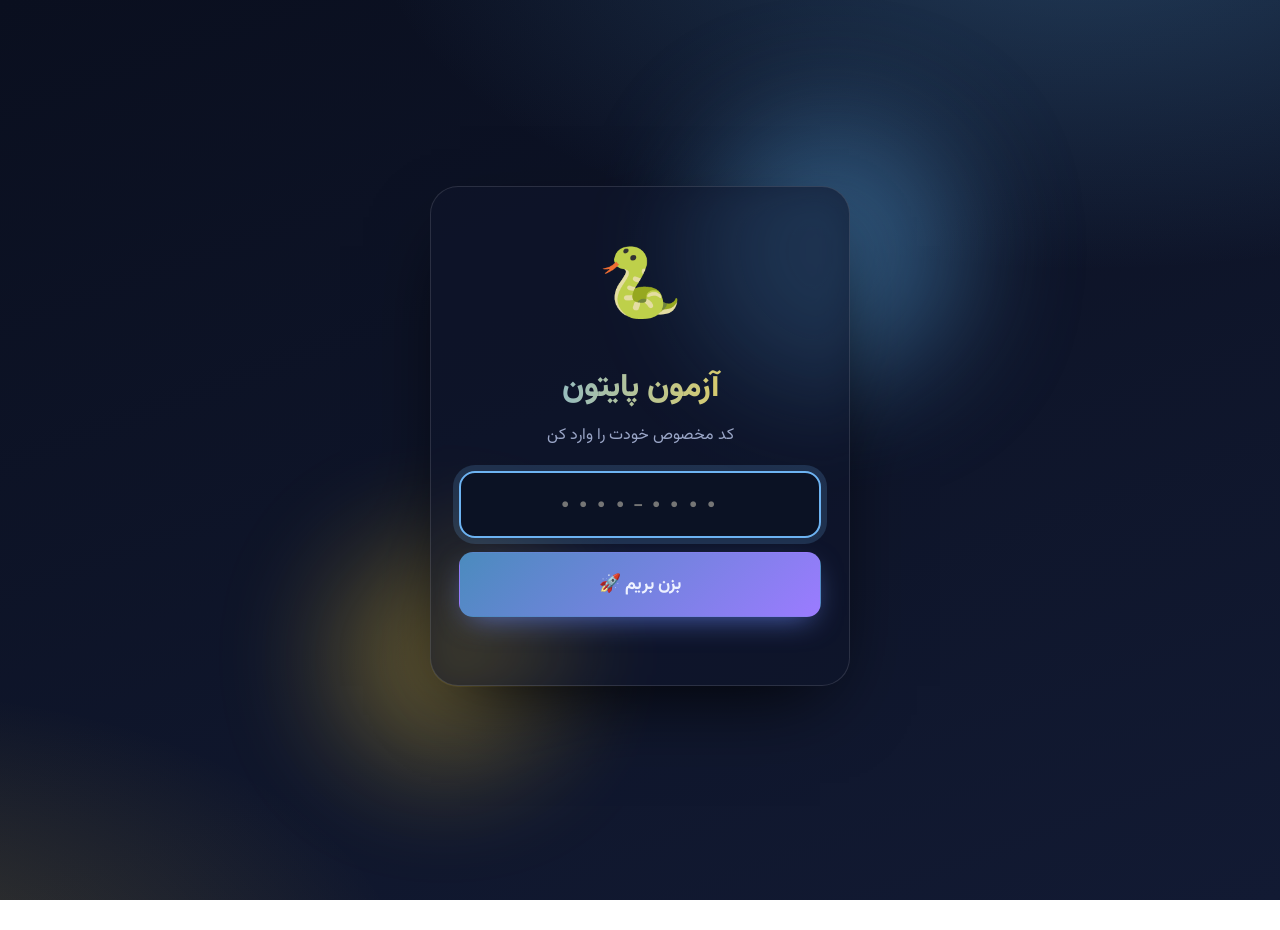
<file: index.html>
<!doctype html>
<html lang="fa" dir="rtl">
<head>
  <meta charset="utf-8">
  <meta name="viewport" content="width=device-width, initial-scale=1">
  <title>آزمون پایتون 🐍</title>
  <link rel="preconnect" href="https://fonts.googleapis.com">
  <link rel="preconnect" href="https://fonts.gstatic.com" crossorigin>
  <link href="https://fonts.googleapis.com/css2?family=JetBrains+Mono:wght@400;600&family=Vazirmatn:wght@400;500;700;800&display=swap" rel="stylesheet">
  <link rel="stylesheet" href="style.css">
</head>
<body>
  <div id="bg" aria-hidden="true"></div>
  <main id="app"></main>
  <canvas id="confetti" aria-hidden="true"></canvas>

  <script src="config.js"></script>
  <script src="questions.js"></script>
  <script src="app.js"></script>
</body>
</html>
</file>
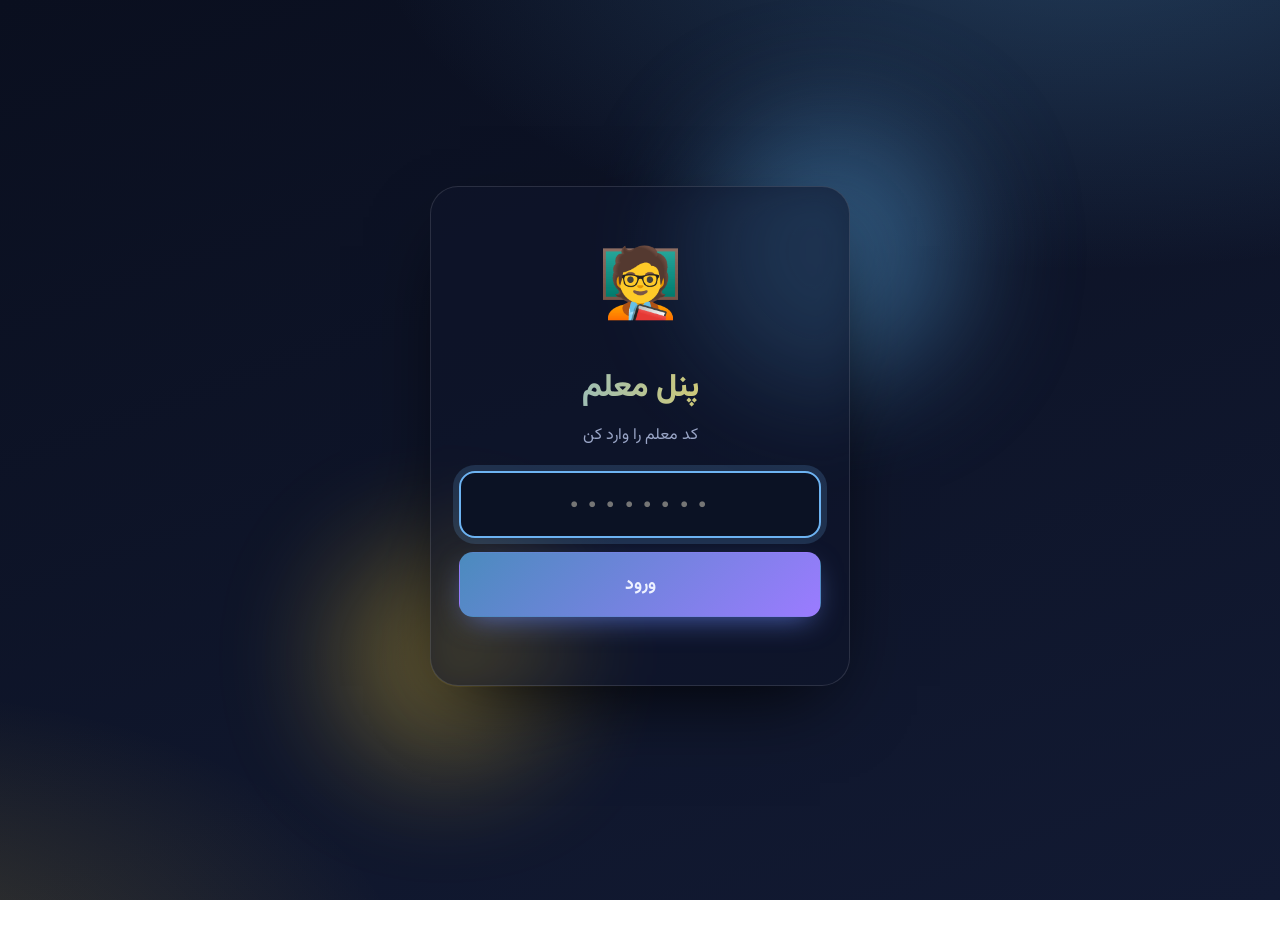
<file: admin.html>
<!doctype html>
<html lang="fa" dir="rtl">
<head>
  <meta charset="utf-8">
  <meta name="viewport" content="width=device-width, initial-scale=1">
  <meta name="robots" content="noindex">
  <title>پنل معلم 🐍</title>
  <link rel="preconnect" href="https://fonts.googleapis.com">
  <link rel="preconnect" href="https://fonts.gstatic.com" crossorigin>
  <link href="https://fonts.googleapis.com/css2?family=JetBrains+Mono:wght@400;600&family=Vazirmatn:wght@400;500;700;800&display=swap" rel="stylesheet">
  <link rel="stylesheet" href="style.css">
  <style>
    .adm-grid{display:grid;gap:16px;margin-top:16px}
    .stu h3{display:flex;justify-content:space-between;align-items:center;flex-wrap:wrap;gap:8px}
    .att{margin-top:10px}
    table.t{width:100%;border-collapse:collapse;font-size:.88rem;margin-top:10px}
    table.t th,table.t td{padding:7px 10px;border-bottom:1px solid var(--line);text-align:right}
    table.t th{color:var(--muted);font-weight:500}
    .pill{padding:2px 10px;border-radius:99px;font-size:.78rem}
    .pill.run{background:rgba(255,212,59,.16);color:var(--yellow)}
    .pill.fin{background:rgba(61,220,151,.16);color:var(--green)}
    .toolbar{display:flex;gap:10px;flex-wrap:wrap;margin-top:12px}
  </style>
</head>
<body>
  <div id="bg" aria-hidden="true"></div>
  <main id="app"></main>
  <script src="config.js"></script>
  <script src="questions.js"></script>
  <script src="admin.js"></script>
</body>
</html>
</file>
<file: style.css>
:root{
  --bg:#0a0f1f; --bg2:#121a33;
  --card:rgba(255,255,255,.06); --line:rgba(255,255,255,.12);
  --text:#eef2ff; --muted:#9aa6c7;
  --blue:#4b8bbe; --blue2:#6db3f2; --yellow:#ffd43b; --green:#3ddc97; --red:#ff6b81; --purple:#9b7bff;
  --radius:20px;
}
*{box-sizing:border-box;margin:0}
html{scroll-behavior:smooth}
body{
  font-family:"Vazirmatn",system-ui,sans-serif; color:var(--text); min-height:100vh;
  background:
    radial-gradient(1200px 600px at 85% -10%, rgba(75,139,190,.35), transparent 60%),
    radial-gradient(900px 500px at -10% 110%, rgba(255,212,59,.18), transparent 60%),
    linear-gradient(160deg,var(--bg),var(--bg2));
  background-attachment:fixed; overflow-x:hidden; line-height:1.9;
}
b{font-weight:700}
code,pre,.mono,textarea.codebox,input.fill,.code-input{font-family:"JetBrains Mono",ui-monospace,monospace}
code{background:rgba(255,255,255,.1);padding:1px 7px;border-radius:7px;font-size:.92em;color:var(--yellow);direction:ltr;unicode-bidi:isolate;display:inline-block;line-height:1.5}
pre.code{direction:ltr;text-align:left;background:#0b1224;border:1px solid var(--line);border-radius:14px;padding:14px 18px;margin:12px 0;overflow-x:auto;font-size:.95rem;line-height:1.7;color:#d6e4ff;white-space:pre}

/* floating code tokens */
#bg{position:fixed;inset:0;pointer-events:none;z-index:0;overflow:hidden}
#bg span{position:absolute;bottom:-60px;font-family:"JetBrains Mono",monospace;color:rgba(255,255,255,.07);animation:floatUp linear infinite;direction:ltr}
@keyframes floatUp{to{transform:translateY(-120vh) rotate(25deg)}}

#app{position:relative;z-index:1;max-width:880px;margin:0 auto;padding:22px 16px 80px;min-height:100vh}
#app.enter>*{animation:rise .5s ease both}
@keyframes rise{from{opacity:0;transform:translateY(14px)}to{opacity:1;transform:none}}

/* buttons */
.btn{font:inherit;font-weight:700;cursor:pointer;border:1px solid var(--line);color:var(--text);background:var(--card);padding:11px 20px;border-radius:14px;transition:.18s;display:inline-flex;align-items:center;gap:8px;justify-content:center}
.btn:hover{transform:translateY(-2px);background:rgba(255,255,255,.1)}
.btn:disabled{opacity:.45;cursor:not-allowed;transform:none}
.btn.primary{background:linear-gradient(135deg,var(--blue),var(--purple));border-color:transparent;box-shadow:0 10px 30px -10px rgba(110,140,255,.7)}
.btn.good{background:linear-gradient(135deg,#2bb673,#3ddc97);color:#06231a;border-color:transparent}
.btn.ghost{background:transparent;border-style:dashed;color:var(--yellow)}
.btn.big{padding:15px 28px;font-size:1.1rem;width:100%}
.btn small{opacity:.8;font-weight:500}

.chip{display:inline-flex;align-items:center;gap:6px;padding:3px 12px;border-radius:99px;font-size:.82rem;background:var(--card);border:1px solid var(--line)}
.chip.topic{color:var(--blue2);direction:ltr;font-family:"JetBrains Mono",monospace;font-size:.76rem}
.chip.pts{color:var(--yellow)}
.chip.theory{color:#8fd3ff}.chip.code{color:#b9a4ff}
.muted{color:var(--muted)}

/* ---------- login ---------- */
.login{min-height:92vh;display:grid;place-items:center;position:relative}
.orb{position:absolute;border-radius:50%;filter:blur(60px);opacity:.55;transition:transform .25s ease-out}
.orb-a{width:260px;height:260px;background:var(--blue);top:12%;right:12%}
.orb-b{width:220px;height:220px;background:var(--yellow);bottom:10%;left:14%;opacity:.35}
.login-card{position:relative;width:min(420px,100%);text-align:center;padding:38px 28px 30px;border-radius:28px;background:rgba(14,20,42,.65);backdrop-filter:blur(18px);border:1px solid var(--line);box-shadow:0 30px 80px -30px #000}
.snake{font-size:68px;display:inline-block;animation:bob 2.6s ease-in-out infinite}
@keyframes bob{50%{transform:translateY(-10px) rotate(-6deg)}}
.login-card h1{font-size:2rem;font-weight:800;margin:4px 0 2px;background:linear-gradient(90deg,var(--blue2),var(--yellow));-webkit-background-clip:text;background-clip:text;color:transparent}
.code-input{width:100%;margin:20px 0 14px;padding:16px;font-size:1.5rem;text-align:center;letter-spacing:.18em;text-transform:uppercase;color:var(--yellow);background:#0b1224;border:2px solid var(--line);border-radius:16px;outline:none;transition:.2s}
.code-input:focus{border-color:var(--blue2);box-shadow:0 0 0 6px rgba(109,179,242,.18)}
.code-input.shake{animation:shake .45s;border-color:var(--red)}
@keyframes shake{20%,60%{transform:translateX(-9px)}40%,80%{transform:translateX(9px)}}
.err{min-height:28px;margin-top:10px;color:var(--red);font-weight:500}

/* ---------- home ---------- */
.hero{padding:30px 24px;border-radius:var(--radius);background:var(--card);border:1px solid var(--line);text-align:center}
.hero h2{font-size:1.8rem;font-weight:800}
.hearts{font-size:2rem;margin:10px 0;letter-spacing:6px}
.hearts .lost{filter:grayscale(1);opacity:.35}
.hearts span{display:inline-block;animation:beat 1.6s infinite}
.hearts span:nth-child(2){animation-delay:.2s}.hearts span:nth-child(3){animation-delay:.4s}
.hearts .lost{animation:none}
@keyframes beat{50%{transform:scale(1.18)}}
.stats{display:grid;grid-template-columns:repeat(3,1fr);gap:12px;margin:18px 0}
.stat{padding:14px;border-radius:16px;background:rgba(255,255,255,.05);border:1px solid var(--line)}
.stat b{display:block;font-size:1.5rem;color:var(--yellow)}
.rules{display:grid;gap:8px;text-align:right;margin:18px 0;padding:16px 20px;border-radius:16px;background:rgba(75,139,190,.12);border:1px solid rgba(75,139,190,.35)}
.history{margin-top:18px;display:grid;gap:8px;text-align:right}
.history .row{display:flex;justify-content:space-between;padding:10px 16px;border-radius:12px;background:rgba(255,255,255,.05)}
.demo-banner{margin:0 auto 14px;text-align:center;padding:8px 14px;border-radius:12px;background:rgba(255,212,59,.12);border:1px dashed var(--yellow);color:var(--yellow);font-size:.88rem}
.top-actions{display:flex;justify-content:space-between;margin-bottom:12px}

/* ---------- quiz ---------- */
.topbar{display:flex;align-items:center;justify-content:space-between;gap:10px;margin-bottom:10px;flex-wrap:wrap}
.brand{font-weight:800}
.progress{height:10px;border-radius:99px;background:rgba(255,255,255,.1);overflow:hidden;margin-bottom:14px}
.progress i{display:block;height:100%;border-radius:99px;background:linear-gradient(90deg,var(--blue),var(--yellow));transition:width .5s cubic-bezier(.2,.9,.3,1.2)}
.mascot-row{display:flex;align-items:center;gap:12px;margin-bottom:14px}
.mascot{font-size:2.2rem;width:58px;height:58px;display:grid;place-items:center;border-radius:50%;background:var(--card);border:1px solid var(--line);flex:none}
.mascot.hop{animation:hop .5s}
@keyframes hop{40%{transform:translateY(-14px) scale(1.1)}}
.bubble{position:relative;padding:10px 16px;border-radius:16px;background:var(--card);border:1px solid var(--line);font-size:.95rem}
.bubble::before{content:"";position:absolute;right:-7px;top:50%;margin-top:-7px;width:14px;height:14px;background:inherit;border:inherit;border-width:1px 1px 0 0;transform:rotate(45deg);background:#1a2240}

.card{padding:24px;border-radius:var(--radius);background:var(--card);border:1px solid var(--line);backdrop-filter:blur(10px)}
.q-meta{display:flex;gap:8px;flex-wrap:wrap;margin-bottom:14px;justify-content:space-between}
.q-text{font-size:1.12rem;font-weight:500;margin-bottom:18px}
.options{display:grid;gap:10px}
.opt{font:inherit;color:var(--text);text-align:right;cursor:pointer;display:flex;align-items:center;gap:14px;padding:13px 16px;border-radius:14px;background:rgba(255,255,255,.05);border:2px solid transparent;transition:.16s}
.opt:hover{background:rgba(255,255,255,.1);transform:translateX(-4px)}
.opt.sel{border-color:var(--blue2);background:rgba(109,179,242,.16);box-shadow:0 0 0 5px rgba(109,179,242,.1)}
.letter{flex:none;width:34px;height:34px;display:grid;place-items:center;border-radius:10px;background:rgba(255,255,255,.1);font-weight:700;font-size:.8rem}
.opt.sel .letter{background:var(--blue2);color:#07192b}
.tf{display:grid;grid-template-columns:1fr 1fr;gap:12px}
.tf .opt{justify-content:center;font-size:1.15rem;font-weight:700;padding:20px}
input.fill{width:100%;padding:14px 16px;font-size:1.15rem;border-radius:14px;background:#0b1224;border:2px solid var(--line);color:var(--yellow);outline:none;direction:ltr;text-align:left}
input.fill:focus{border-color:var(--blue2)}
.preset{margin:6px 0 14px}
.preset-title{font-size:.85rem;color:var(--muted)}
.paste-note{display:flex;gap:10px;align-items:center;padding:10px 14px;border-radius:12px;background:rgba(155,123,255,.14);border:1px solid rgba(155,123,255,.4);font-size:.9rem;margin:6px 0 10px}
textarea.codebox{width:100%;min-height:210px;resize:vertical;direction:ltr;text-align:left;background:#0b1224;color:#d6e4ff;border:2px solid var(--line);border-radius:14px;padding:14px 16px;font-size:.98rem;line-height:1.7;outline:none;tab-size:4}
textarea.codebox:focus{border-color:var(--purple)}
.run-row{display:flex;gap:10px;align-items:center;margin:10px 0}
.out{direction:ltr;text-align:left;white-space:pre-wrap;font-family:"JetBrains Mono",monospace;font-size:.9rem;background:#060a16;border-radius:12px;padding:12px 16px;border:1px solid var(--line);min-height:50px}
.out.err{color:var(--red)}
.out .lbl{display:block;color:var(--muted);font-size:.75rem;margin-bottom:4px}
.hint-zone{margin-top:20px}
.hint-box{padding:14px 18px;border-radius:14px;background:rgba(255,212,59,.12);border:1px solid rgba(255,212,59,.45);animation:rise .4s}
.hint-box small{display:block;color:var(--muted);margin-top:4px}

.dots{display:flex;flex-wrap:wrap;gap:8px;justify-content:center;margin:22px 0 14px}
.dot{width:36px;height:36px;border-radius:11px;display:grid;place-items:center;font-size:.82rem;font-weight:700;cursor:pointer;background:rgba(255,255,255,.07);border:1px solid var(--line);color:var(--muted);transition:.15s;position:relative}
.dot:hover{transform:translateY(-3px)}
.dot.done{background:rgba(61,220,151,.18);border-color:rgba(61,220,151,.5);color:var(--green)}
.dot.cur{background:linear-gradient(135deg,var(--blue),var(--purple));color:#fff;border-color:transparent;transform:scale(1.15)}
.dot.hinted::after{content:"💡";position:absolute;top:-9px;left:-7px;font-size:.7rem}
.nav-btns{display:flex;justify-content:space-between;gap:10px}

/* modal */
.modal{position:fixed;inset:0;z-index:50;display:grid;place-items:center;background:rgba(3,6,16,.7);backdrop-filter:blur(6px);padding:16px;animation:fade .2s}
@keyframes fade{from{opacity:0}}
.modal-box{width:min(440px,100%);padding:26px;border-radius:22px;background:#141b36;border:1px solid var(--line);text-align:center;animation:rise .3s}
.modal-box h3{font-size:1.3rem;margin-bottom:8px}
.modal-actions{display:flex;gap:10px;margin-top:18px}.modal-actions .btn{flex:1}

/* grading */
.grading{min-height:70vh;display:grid;place-items:center;text-align:center}
.spinner{font-size:70px;animation:spin 1.4s linear infinite;display:inline-block}
@keyframes spin{to{transform:rotate(360deg)}}
.gbar{width:min(340px,80vw);margin:16px auto 0}

/* result */
.result-hero{text-align:center;padding:30px 20px}
.ring{position:relative;width:210px;height:210px;margin:0 auto 10px}
.ring svg{transform:rotate(-90deg)}
.ring circle{fill:none;stroke-width:14;stroke-linecap:round}
.ring .bgc{stroke:rgba(255,255,255,.1)}
.ring .fg{stroke:url(#grad);stroke-dasharray:565.5;stroke-dashoffset:565.5;transition:stroke-dashoffset 1.8s cubic-bezier(.2,.8,.2,1)}
.ring .num{position:absolute;inset:0;display:grid;place-content:center;text-align:center}
.ring .num b{font-size:3rem;line-height:1.1;color:var(--yellow)}
.verdict{font-size:1.5rem;font-weight:800;margin:6px 0}
.mini{display:grid;grid-template-columns:1fr 1fr;gap:12px;margin:16px 0}
.mini .bar{height:9px;border-radius:9px;background:rgba(255,255,255,.1);overflow:hidden;margin-top:6px}
.mini .bar i{display:block;height:100%;background:linear-gradient(90deg,var(--blue),var(--green))}
.review{display:grid;gap:10px;margin-top:10px}
details.rv{border-radius:16px;background:var(--card);border:1px solid var(--line);overflow:hidden}
details.rv summary{cursor:pointer;list-style:none;padding:14px 18px;display:flex;gap:10px;align-items:center;justify-content:space-between}
details.rv summary::-webkit-details-marker{display:none}
details.rv .body{padding:4px 18px 18px;border-top:1px solid var(--line)}
.sc{font-weight:700;font-family:"JetBrains Mono",monospace;direction:ltr}
.ok{color:var(--green)}.bad{color:var(--red)}.mid{color:var(--yellow)}
.ans-line{margin:10px 0;padding:10px 14px;border-radius:12px;background:rgba(255,255,255,.05)}
.ans-line.right{border-right:4px solid var(--green)}.ans-line.wrong{border-right:4px solid var(--red)}
.explain{padding:10px 14px;border-radius:12px;background:rgba(75,139,190,.15);margin-top:10px}
.tcase{margin:10px 0;border-radius:12px;border:1px solid var(--line);overflow:hidden}
.tcase .h{padding:6px 12px;background:rgba(255,255,255,.06);font-size:.85rem;display:flex;justify-content:space-between}
.tcase .cols{display:grid;grid-template-columns:1fr 1fr;gap:1px;background:var(--line)}
.tcase .cols>div{background:#0d1426;padding:8px 12px}
.tcase pre{direction:ltr;text-align:left;font-size:.82rem;white-space:pre-wrap;color:#d6e4ff;font-family:"JetBrains Mono",monospace;line-height:1.5}
.tcase .cols small{color:var(--muted)}

#confetti{position:fixed;inset:0;width:100%;height:100%;pointer-events:none;z-index:99}

@media(max-width:560px){
  .stats{grid-template-columns:1fr 1fr 1fr;gap:8px}
  .card{padding:18px}
  .mini{grid-template-columns:1fr}
  .tcase .cols{grid-template-columns:1fr}
  .dot{width:32px;height:32px}
}
</file>
